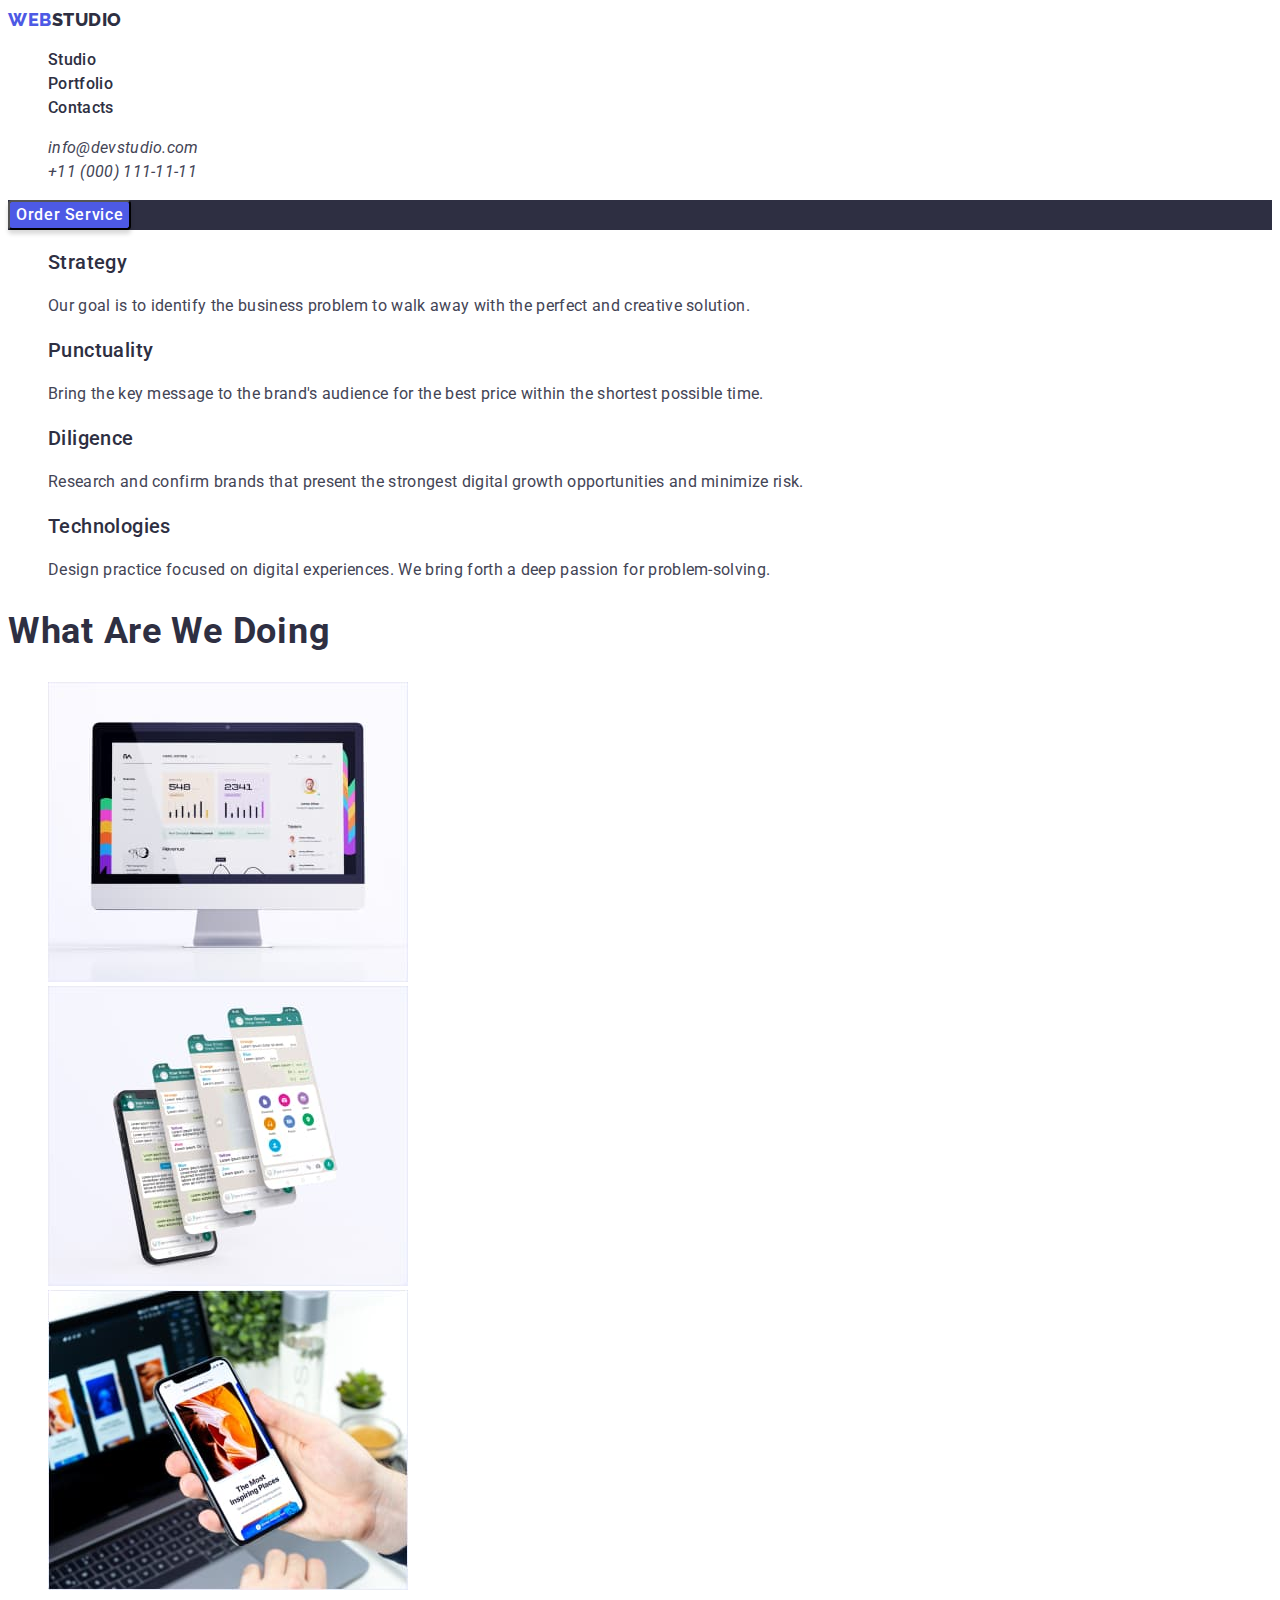
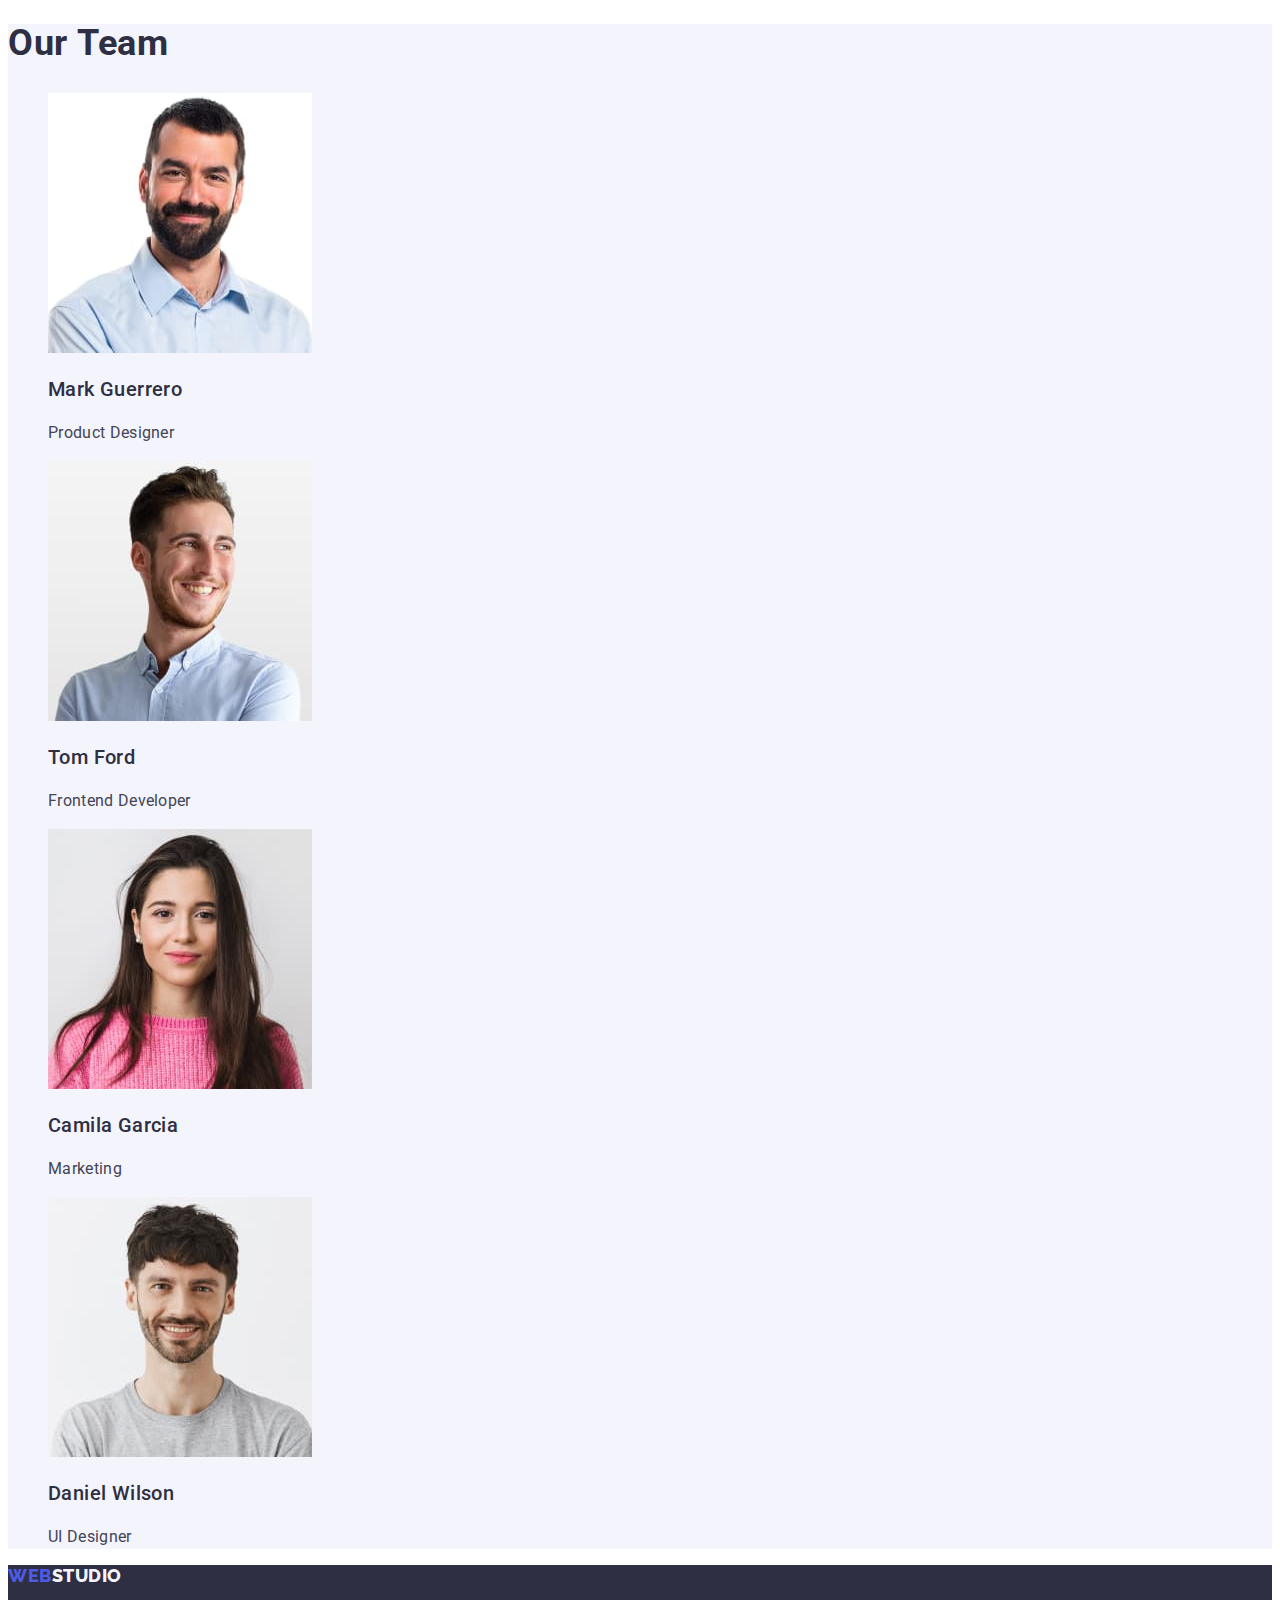
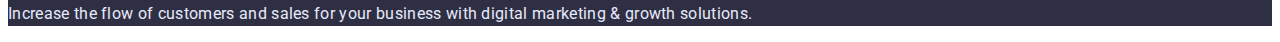
<file: index.html>
<!DOCTYPE html>
<html lang="en">
  <head>
    <meta charset="UTF-8" />
    <meta http-equiv="X-UA-Compatible" content="IE=edge" />
    <meta name="viewport" content="width=device-width, initial-scale=1.0" />
    <title>WebStudio</title>
    <!-- Подключаем шрифты -->
    <link rel="preconnect" href="https://fonts.googleapis.com" />
    <link rel="preconnect" href="https://fonts.gstatic.com" crossorigin />
    <link
      href="https://fonts.googleapis.com/css2?family=Raleway:wght@800&family=Roboto:wght@400;500;700;900&display=swap"
      rel="stylesheet"
    />
    <!-- подключаем стили -->
    <link rel="stylesheet" href="./css/styles.css" />
  </head>
  <body>
    <!-- header -->
    <header class="header">
      <nav class="header-navigation">
        <a href="./index.html" class="header-logo link"
          ><span class="header-span">WEB</span>STUDIO</a
        >
        <ul class="header-list list">
          <li class="header-item">
            <a href="./index.html" class="header-link link">Studio</a>
          </li>
          <li class="header-item">
            <a href="./portfolio.html" class="header-link link">Portfolio</a>
          </li>
          <li class="header-item">
            <a href="./contacts.html" class="header-link link">Contacts</a>
          </li>
        </ul>
      </nav>
      <address class="header-address">
        <ul class="header-address-list list">
          <li class="header-address-item">
            <a href="mailto:info@devstudio.com" class="header-mail link"
              >info@devstudio.com</a
            >
          </li>

          <li class="header-address-item">
            <a href="tel:+110001111111" class="header-tel link"
              >+11 (000) 111-11-11</a
            >
          </li>
        </ul>
      </address>
    </header>
    <!-- main -->
    <main>
      <!-- Secton 1 Hero -->
      <section class="hero">
        <h1 class="hero-title visually-hidden">
          Effective Solutions for Your Business
        </h1>
        <button type="button" class="order-hero-btn">Order Service</button>
      </section>
      <!-- Secton 2 -->
      <section class="section-advantages">
        <h2 class="advantages-title visually-hidden">Our advantages</h2>
        <ul class="advantages-list list">
          <li class="advantages-item">
            <h3 class="advantages-title">Strategy</h3>
            <p class="advantages-text">
              Our goal is to identify the business problem to walk away with the
              perfect and creative solution.
            </p>
          </li>
          <li class="advantages-item">
            <h3 class="advantages-title">Punctuality</h3>
            <p class="advantages-text">
              Bring the key message to the brand's audience for the best price
              within the shortest possible time.
            </p>
          </li>
          <li class="advantages-item">
            <h3 class="advantages-title">Diligence</h3>
            <p class="advantages-text">
              Research and confirm brands that present the strongest digital
              growth opportunities and minimize risk.
            </p>
          </li>
          <li class="advantages-item">
            <h3 class="advantages-title">Technologies</h3>
            <p class="advantages-text">
              Design practice focused on digital experiences. We bring forth a
              deep passion for problem-solving.
            </p>
          </li>
        </ul>
      </section>
      <!-- Secton 3 -->
      <section class="section-wawd">
        <h2 class="wawd-title">What are we doing</h2>
        <ul class="list">
          <li class="wawd-item">
            <img
              src="./images/img1.jpg"
              alt="computer"
              width="360"
              height="300"
            />
          </li>
          <li class="wawd-item">
            <img
              src="./images/img2.jpg"
              alt="cell phones"
              width="360"
              height="300"
            />
          </li>
          <li class="wawd-item">
            <img
              src="./images/img3.jpg"
              alt="computer and mobile phone"
              width="360"
              height="300"
            />
          </li>
        </ul>
      </section>
      <!-- Secton 4 -->
      <section class="section-team">
        <h2 class="team-title">Our Team</h2>
        <ul class="list">
          <li class="team-item">
            <img
              src="./images/img4.jpg"
              alt="Mark Guerrero"
              width="264"
              height="260"
            />
            <h3 class="team-name">Mark Guerrero</h3>
            <p class="team-profession">Product Designer</p>
          </li>

          <li class="team-item">
            <img
              src="./images/img5.jpg"
              alt="Tom Ford"
              width="264"
              height="260"
            />
            <h3 class="team-name">Tom Ford</h3>
            <p class="team-profession">Frontend Developer</p>
          </li>

          <li class="team-item">
            <img
              src="./images/img6.jpg"
              alt="Camila Garcia"
              width="264"
              height="260"
            />
            <h3 class="team-name">Camila Garcia</h3>
            <p class="team-profession">Marketing</p>
          </li>

          <li class="team-item">
            <img
              src="./images/img7.jpg"
              alt="Daniel Wilson"
              width="264"
              height="260"
            />
            <h3 class="team-name">Daniel Wilson</h3>
            <p class="team-profession">UI Designer</p>
          </li>
        </ul>
      </section>
    </main>
    <!-- footer -->
    <footer class="footer">
      <a href="./index.html" class="footer-logo link"
        ><span class="footer-span">WEB</span> STUDIO</a
      >
      <p class="footer-text">
        Increase the flow of customers and sales for your business with digital
        marketing & growth solutions.
      </p>
    </footer>
  </body>
</html>
</file>
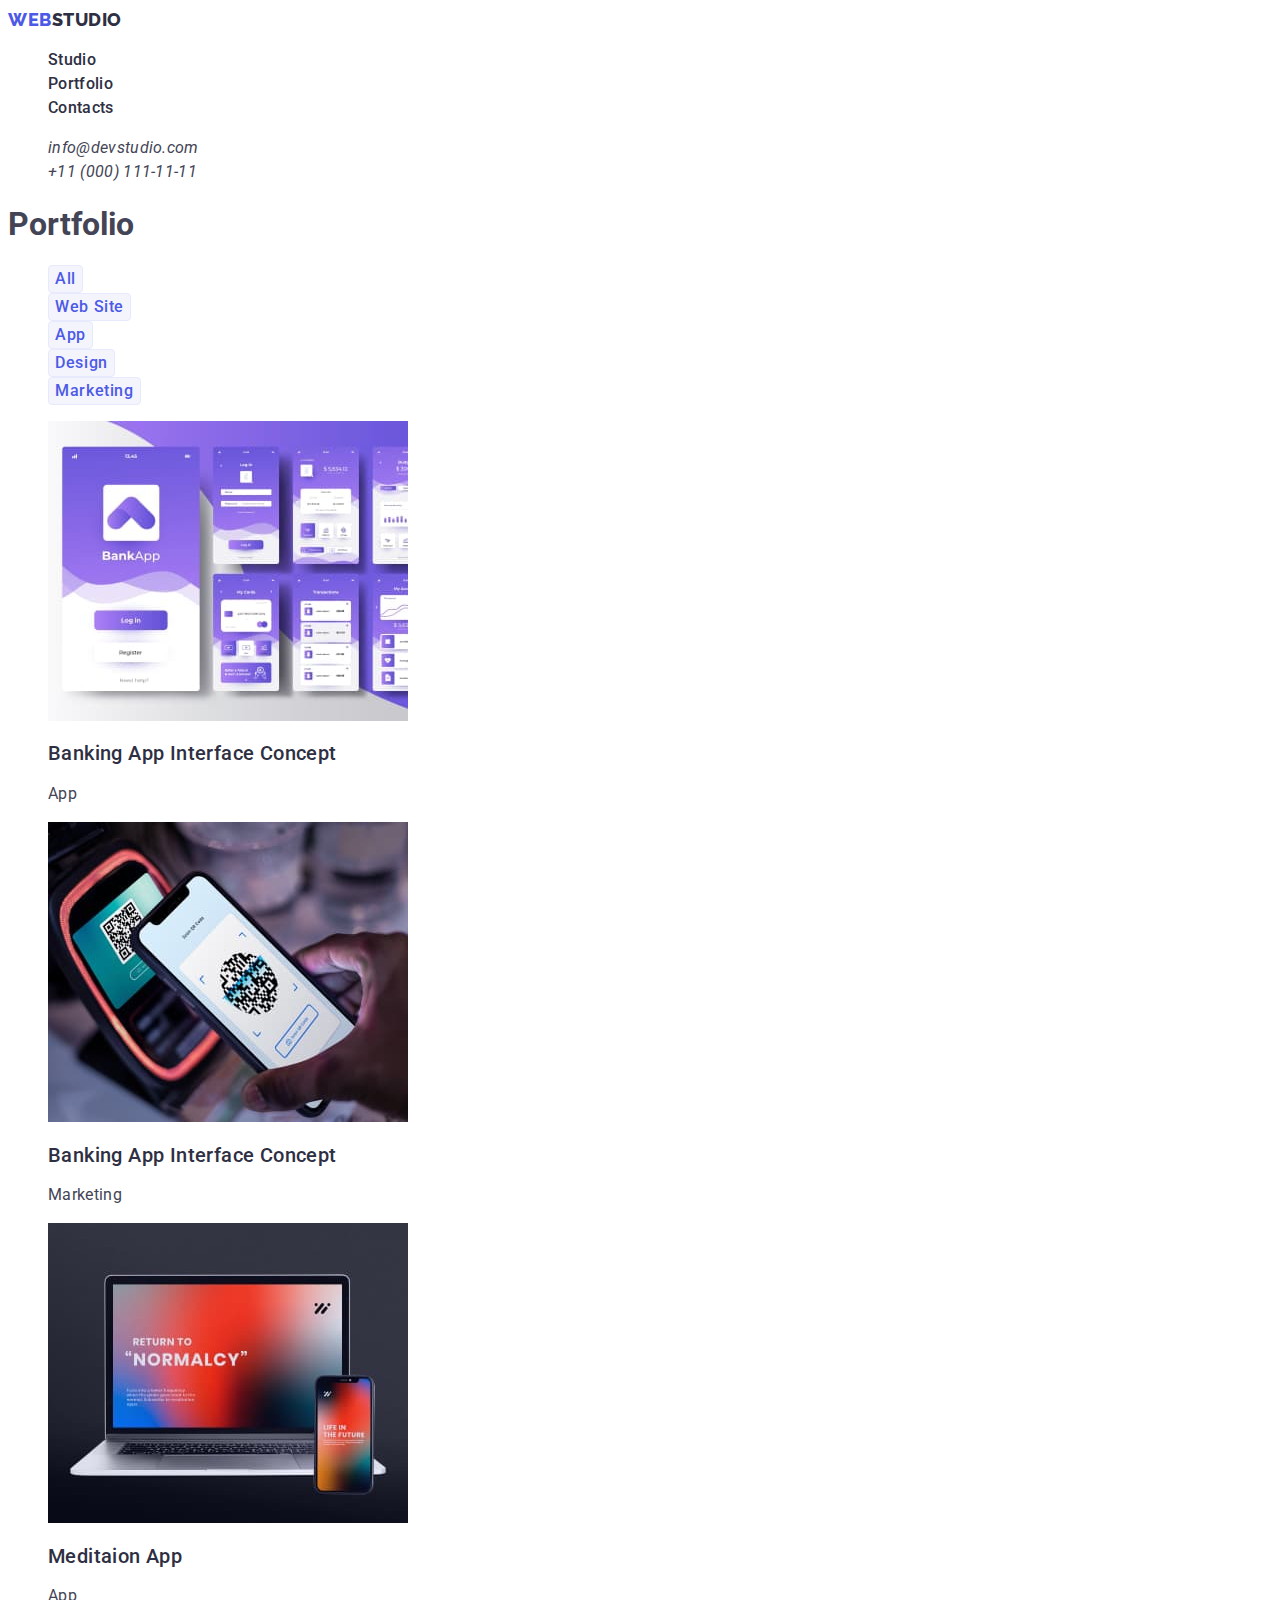
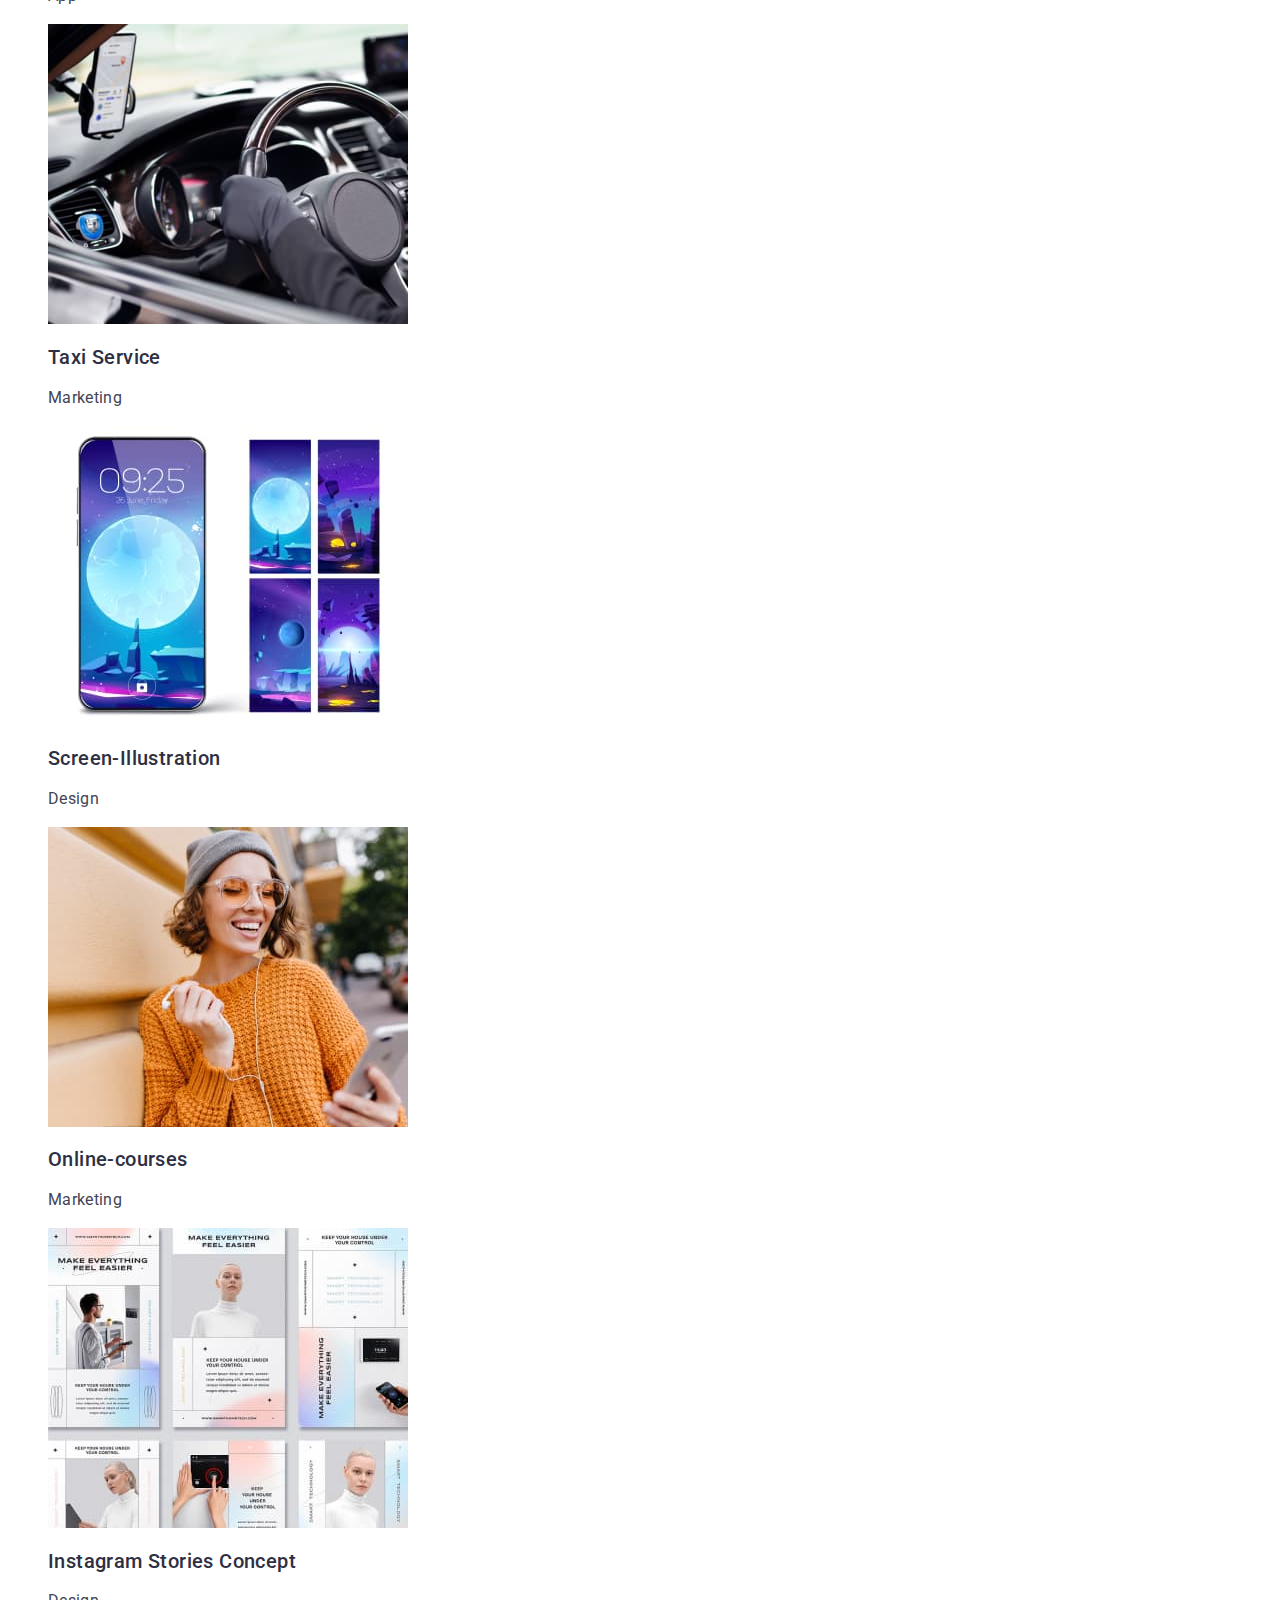
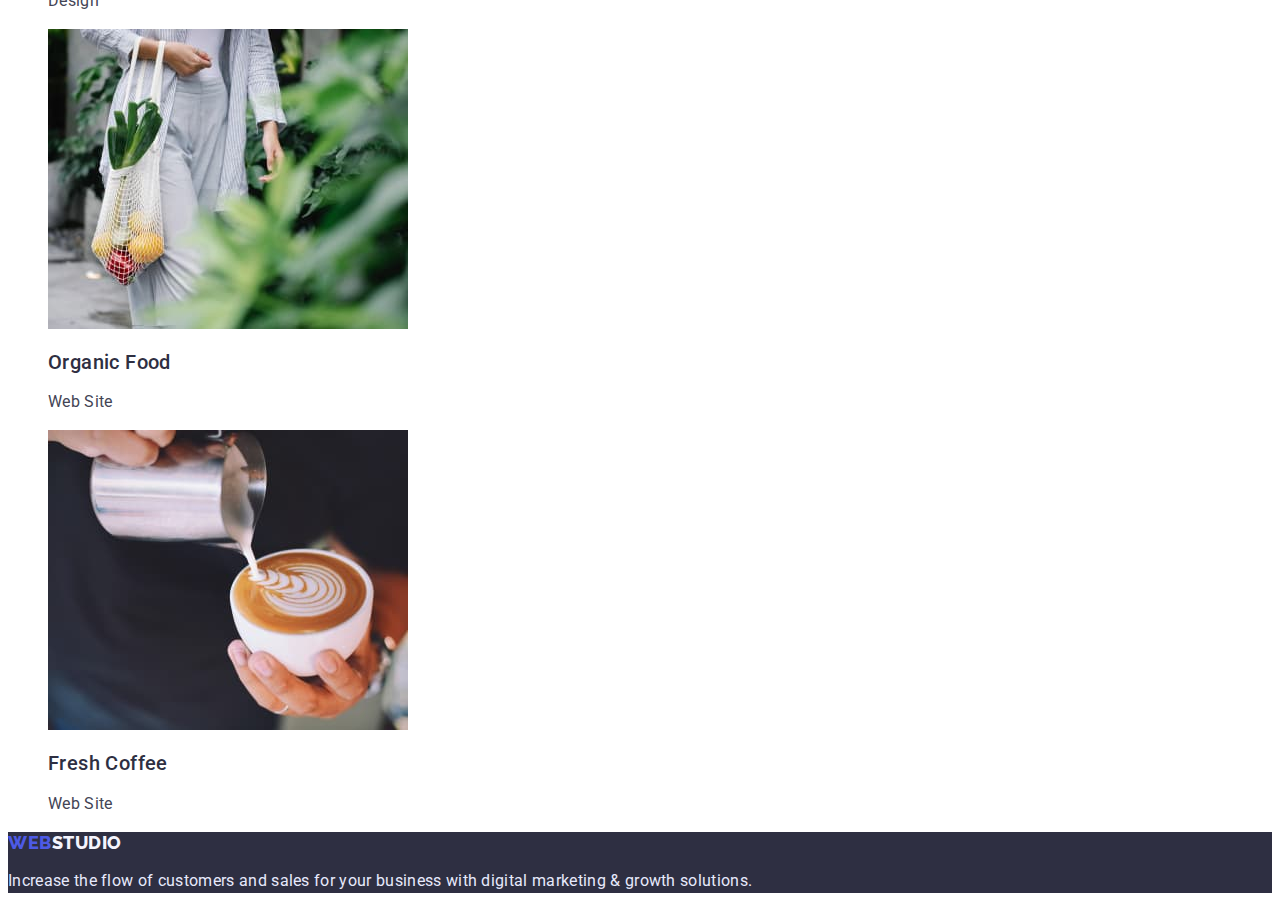
<file: portfolio.html>
<!DOCTYPE html>
<html lang="en">
  <head>
    <meta charset="UTF-8" />
    <meta http-equiv="X-UA-Compatible" content="IE=edge" />
    <meta name="viewport" content="width=device-width, initial-scale=1.0" />
    <title>Portfolio</title>
    <!-- Подключаем шрифты -->
    <link rel="preconnect" href="https://fonts.googleapis.com" />
    <link rel="preconnect" href="https://fonts.gstatic.com" crossorigin />
    <link
      href="https://fonts.googleapis.com/css2?family=Raleway:wght@800&family=Roboto:wght@400;500;700;900&display=swap"
      rel="stylesheet"
    />
    <!-- подключаем стили -->
    <link rel="stylesheet" href="./css/styles.css" />
  </head>

  <body>
    <!-- header -->
    <header class="header">
      <nav class="header-navigation">
        <a href="./index.html" class="header-logo link"
          ><span class="header-span">WEB</span>STUDIO</a
        >
        <ul class="header-list list">
          <li class="header-item">
            <a href="./index.html" class="header-link link">Studio</a>
          </li>
          <li class="header-item">
            <a href="./portfolio.html" class="header-link link">Portfolio</a>
          </li>
          <li class="header-item">
            <a href="./contacts.html" class="header-link link">Contacts</a>
          </li>
        </ul>
      </nav>
      <address class="header-address">
        <ul class="header-address-list list">
          <li class="header-address-item">
            <a href="mailto:info@devstudio.com" class="header-mail link"
              >info@devstudio.com</a
            >
          </li>

          <li class="header-address-item">
            <a href="tel:+110001111111" class="header-tel link"
              >+11 (000) 111-11-11</a
            >
          </li>
        </ul>
      </address>
    </header>
    <!-- main -->
    <main class="main">
      <h1 class="main-title">Portfolio</h1>
      <!-- Secton 1 -->
      <section class="filter">
        <h2 class="visually-hidden">Filter</h2>
        <ul class="filter-list list">
          <li class="filter-item">
            <button type="button" class="filter-btn">All</button>
          </li>
          <li class="filter-item">
            <button type="button" class="filter-btn">Web Site</button>
          </li>
          <li class="filter-item">
            <button type="button" class="filter-btn">App</button>
          </li>
          <li class="filter-item">
            <button type="button" class="filter-btn">Design</button>
          </li>
          <li class="filter-item">
            <button type="button" class="filter-btn">Marketing</button>
          </li>
        </ul>
      </section>

      <!-- Secton 2 -->
      <section class="works">
        <ul class="works-list list">
          <li class="works-item">
            <img
              src="./images/banking-app.jpg"
              alt="banking"
              width="360"
              height="300"
            />
            <h2 class="works-title">Banking App Interface Concept</h2>
            <p class="works-text">App</p>
          </li>
          <li class="works-item">
            <img
              src="./images/cashless-payment.jpg"
              alt="cashless-payment"
              width="360"
              height="300"
            />
            <h2 class="works-title">Banking App Interface Concept</h2>
            <p class="works-text">Marketing</p>
          </li>
          <li class="works-item">
            <img
              src="./images/mediation-app.jpg"
              alt="mediation-app"
              width="360"
              height="300"
            />
            <h2 class="works-title">Meditaion App</h2>
            <p class="works-text">App</p>
          </li>
          <li class="works-item">
            <img
              src="./images/taxi-service.jpg"
              alt="taxi-service"
              width="360"
              height="300"
            />
            <h2 class="works-title">Taxi Service</h2>
            <p class="works-text">Marketing</p>
          </li>
          <li class="works-item">
            <img
              src="./images/screen-illustration.jpg"
              alt="screen-illustration"
              width="360"
              height="300"
            />
            <h2 class="works-title">Screen-Illustration</h2>
            <p class="works-text">Design</p>
          </li>
          <li class="works-item">
            <img
              src="./images/online-courses.jpg"
              alt="online-courses"
              width="360"
              height="300"
            />
            <h2 class="works-title">Online-courses</h2>
            <p class="works-text">Marketing</p>
          </li>
          <li class="works-item">
            <img
              src="./images/instagram-stories.jpg"
              alt="instagram-stories"
              width="360"
              height="300"
            />
            <h2 class="works-title">Instagram Stories Concept</h2>
            <p class="works-text">Design</p>
          </li>
          <li class="works-item">
            <img
              src="./images/organic-food.jpg"
              alt="organic-food"
              width="360"
              height="300"
            />
            <h2 class="works-title">Organic Food</h2>
            <p class="works-text">Web Site</p>
          </li>
          <li class="works-item">
            <img
              src="./images/fresh-coffee.jpg"
              alt="fresh-coffee"
              width="360"
              height="300"
            />
            <h2 class="works-title">Fresh Coffee</h2>
            <p class="works-text">Web Site</p>
          </li>
        </ul>
      </section>
    </main>

    <!-- footer -->
    <footer class="footer">
      <a href="./index.html" class="footer-logo link"
        ><span class="footer-span">WEB</span> STUDIO</a
      >
      <p class="footer-text">
        Increase the flow of customers and sales for your business with digital
        marketing & growth solutions.
      </p>
    </footer>
  </body>
</html>
</file>
<file: css/styles.css>
:root {
  --main-title-color: #2e2f42;
  --btn-color: #4d5ae5;
  --main-text-color: #434455;
  --main-background-color: #ffffff;
  --secondary-background-color: #f4f4fd;
  --color-hover-focus: #404bbf;
}
body {
  font-family: "Roboto", "sans-serif";
  color: #434455;
  background-color: var(--main-background-color);
}
/* прибирає крапки зі списків */
.list {
  list-style: none;
}
/* прибирає підкреслення з елементів */
.link {
  text-decoration: none;
}
/* прибираємо заголовок */
.visually-hidden {
  position: absolute;
  width: 1px;
  height: 1px;
  margin: -1px;
  border: 0;
  padding: 0;
  white-space: nowrap;
  clip-path: inset(100%);
  clip: rect(0 0 0 0);
  overflow: hidden;
}
/* дає колір активній сторінці
.selected {
  color: var(--btn-color);
} */

/* --------------------------------------Header------------------------------------- */

/* .header {
} */
/* .header-navigation {
} */
.header-logo {
  font-family: "Raleway";
  font-weight: 800;
  font-size: 18px;
  line-height: 1.33;
  letter-spacing: 0.03em;
  text-transform: uppercase;
  color: var(--main-title-color);
}
.header-span {
  font-family: "Raleway";
  font-weight: 800;
  font-size: 18px;
  line-height: 1.33;
  letter-spacing: 0.03em;
  text-transform: uppercase;
  color: var(--btn-color);
}
/* .header-list {
} */
/* .header-item {
} */

.header-link {
  font-weight: 500;
  font-size: 16px;
  line-height: 1.5;
  letter-spacing: 0.02em;
  color: var(--main-title-color);
}
.header-link:hover,
.header-link:focus {
  color: var(--color-hover-focus);
}

/* .header-address {
} */
/* .header-address-list {
} */
/* .header-address-item {
} */
.header-mail {
  font-weight: 400;
  font-size: 16px;
  line-height: 1.5;
  letter-spacing: 0.02em;
  color: var(--main-text-color);
}
.header-mail:hover,
.header-mail:focus {
  color: var(--color-hover-focus);
}
.header-tel {
  font-weight: 400;
  font-size: 16px;
  line-height: 1.5;
  letter-spacing: 0.02em;
  color: var(--main-text-color);
}
.header-tel:hover,
.header-tel:focus {
  color: var(--color-hover-focus);
}

/* --------------------------------------Section 1 Hero------------------------------------- */

.hero {
  background-color: var(--main-title-color);
}
/* .hero-title {
} */
.order-hero-btn {
  /* inherit для font-family наслідується шрифт з батька body  */
  font-family: inherit;
  font-weight: 500;
  font-size: 16px;
  line-height: 1.5;
  display: flex;
  align-items: center;
  letter-spacing: 0.04em;

  color: var(--main-background-color);
  background-color: var(--btn-color);
  box-shadow: 0px 4px 4px rgba(0, 0, 0, 0.15);
  border-radius: 4px;
  cursor: pointer;
}
.order-hero-btn:hover,
.order-hero-btn:focus {
  color: var(--main-background-color);
  background-color: var(--color-hover-focus);
  box-shadow: 0px 4px 4px rgba(0, 0, 0, 0.15);
  border-radius: 4px;
}

/* --------------------------------------Section 2 Advantages------------------------------------- */
/* .section-advantages {
} */
.advantages-title {
  font-weight: 500;
  font-size: 20px;
  line-height: 1.2;
  letter-spacing: 0.02em;
  color: var(--main-title-color);
}
/* .advantages-list {
} */
/* .advantages-item {
} */
.advantages-text {
  font-size: 16px;
  line-height: 1.5;
  letter-spacing: 0.02em;
  color: var(--main-text-color);
}
/* --------------------------------------Section 3 WAWD------------------------------------- */
/* .section-wawd {
} */
.wawd-title {
  font-weight: 700;
  font-size: 36px;
  line-height: 1.11;
  letter-spacing: 0.02em;
  text-transform: capitalize;
  color: var(--main-title-color);
}
/* .wawd-item {
} */
/* --------------------------------------Section 4 Our Team------------------------------------- */
.section-team {
  background-color: var(--secondary-background-color);
}
.team-title {
  font-weight: 700;
  font-size: 36px;
  line-height: 1.11;
  letter-spacing: 0.02em;
  text-transform: capitalize;
  color: var(--main-title-color);
}
/* .team-item {
} */
.team-name {
  font-weight: 500;
  font-size: 20px;
  line-height: 1.2;
  letter-spacing: 0.02em;
  color: var(--main-title-color);
}
.team-profession {
  font-size: 16px;
  line-height: 1.5;
  letter-spacing: 0.02em;
  color: var(--main-text-color);
}

/* --------------------------------------Footer------------------------------------- */
.footer {
  background-color: var(--main-title-color);
}
.footer-logo {
  font-family: "Raleway";
  font-weight: 800;
  font-size: 18px;
  line-height: 1.17;
  display: flex;
  align-items: center;
  letter-spacing: 0.03em;
  text-transform: uppercase;
  color: var(--secondary-background-color);
}
.footer-span {
  font-family: "Raleway";
  font-weight: 800;
  font-size: 18px;
  line-height: 1.17;
  display: flex;
  align-items: center;
  letter-spacing: 0.03em;
  text-transform: uppercase;
  color: var(--btn-color);
}
.footer-text {
  font-size: 16px;
  line-height: 1.5;
  letter-spacing: 0.02em;
  color: #e7e9fc;
}

/* --------------------------------------Portfolio.html------------------------------------- */
/* .main {
} */
/* .main-title {
} */

/* --------------------------------------Section1 Filter------------------------------------- */

/* .filter {
} */
/* .filter-list {
} */
/* .filter-item {
} */
.filter-btn {
  font-family: inherit;
  font-weight: 500;
  font-size: 16px;
  line-height: 1.5;
  display: flex;
  align-items: center;
  text-align: center;
  letter-spacing: 0.04em;
  color: var(--btn-color);
  background-color: var(--secondary-background-color);
  border: 1px solid #e7e9fc;
  border-radius: 4px;
  cursor: pointer;
}
.filter-btn:hover,
.filter-btn:focus {
  color: var(--main-background-color);
  background-color: var(--color-hover-focus);
}

/* --------------------------------------Section2 Works------------------------------------- */

/* .works {
} */
/* .works-list {
} */
/* .works-item {
} */
.works-title {
  font-weight: 500;
  font-size: 20px;
  line-height: 1.2;
  letter-spacing: 0.02em;
  color: var(--main-title-color);
}
.works-text {
  font-weight: 400;
  font-size: 16px;
  line-height: 1.5;
  letter-spacing: 0.02em;
  color: var(--main-text-color);
}
</file>
